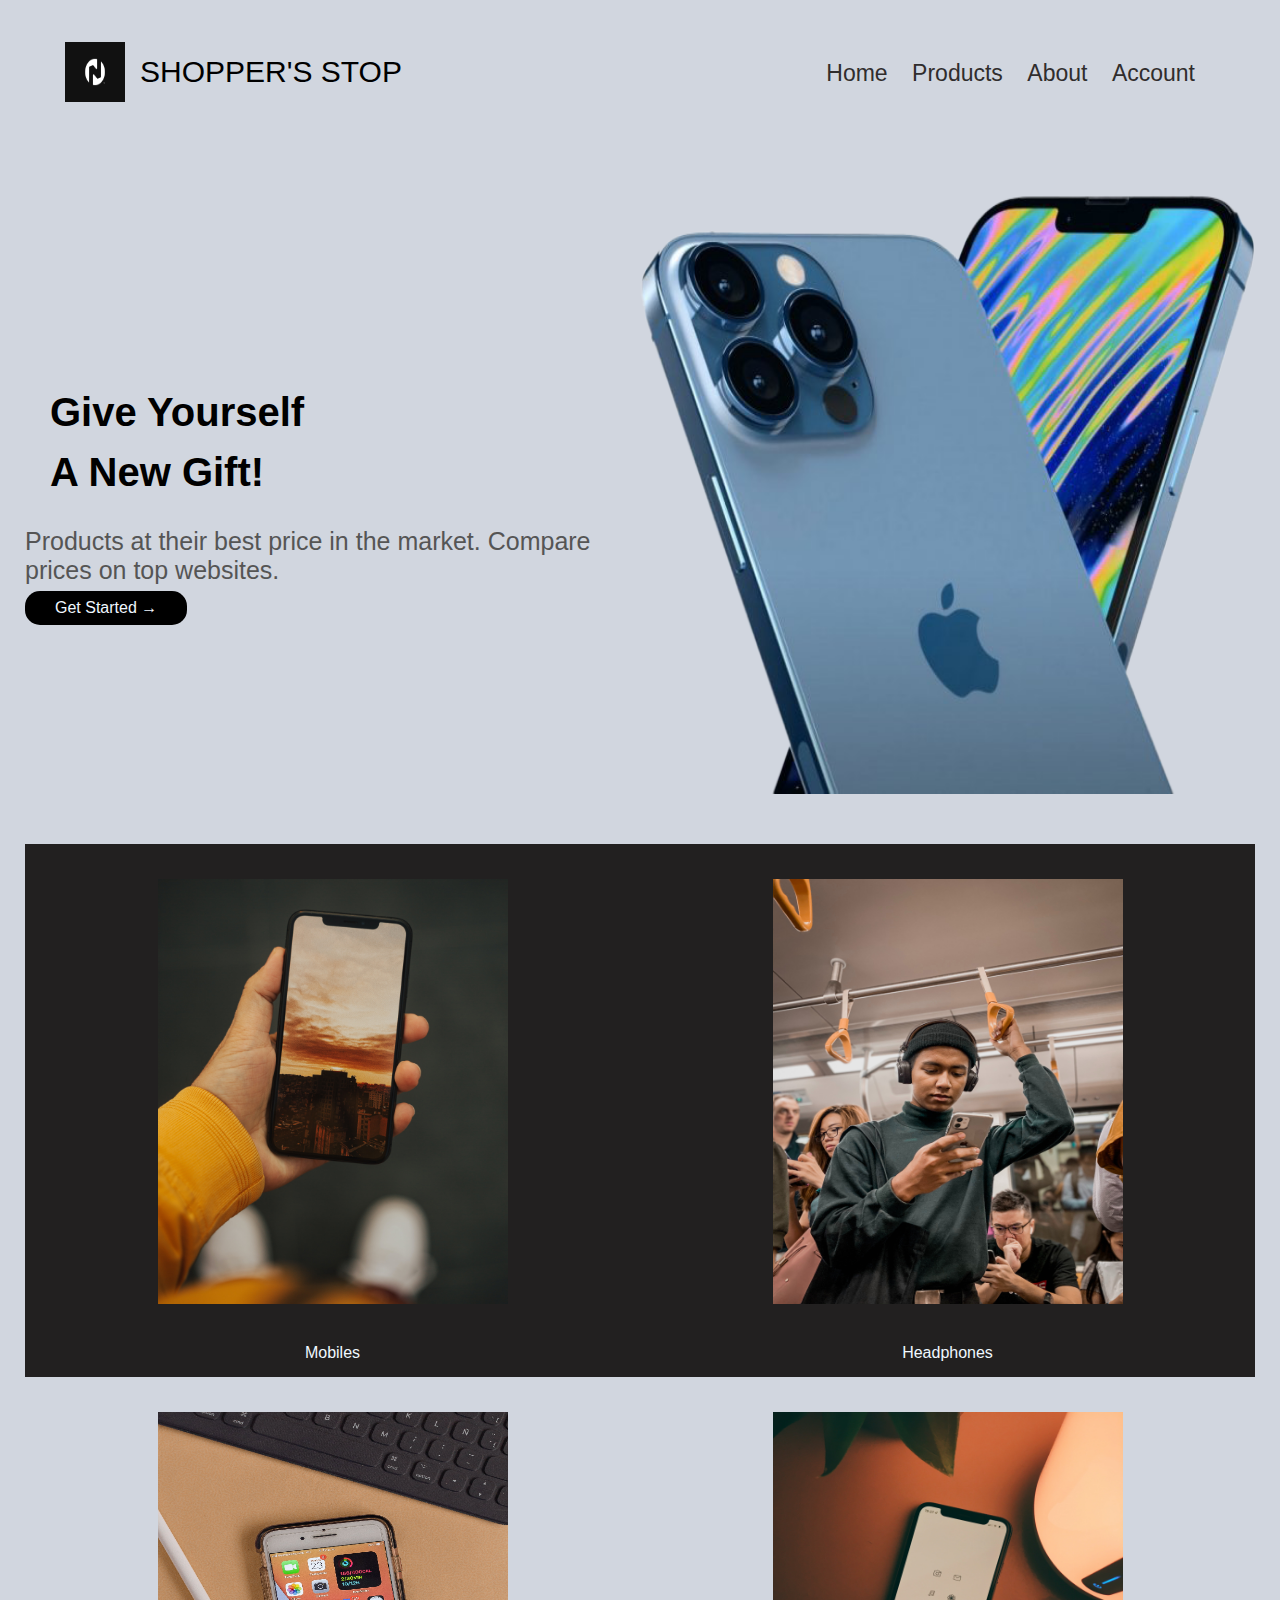
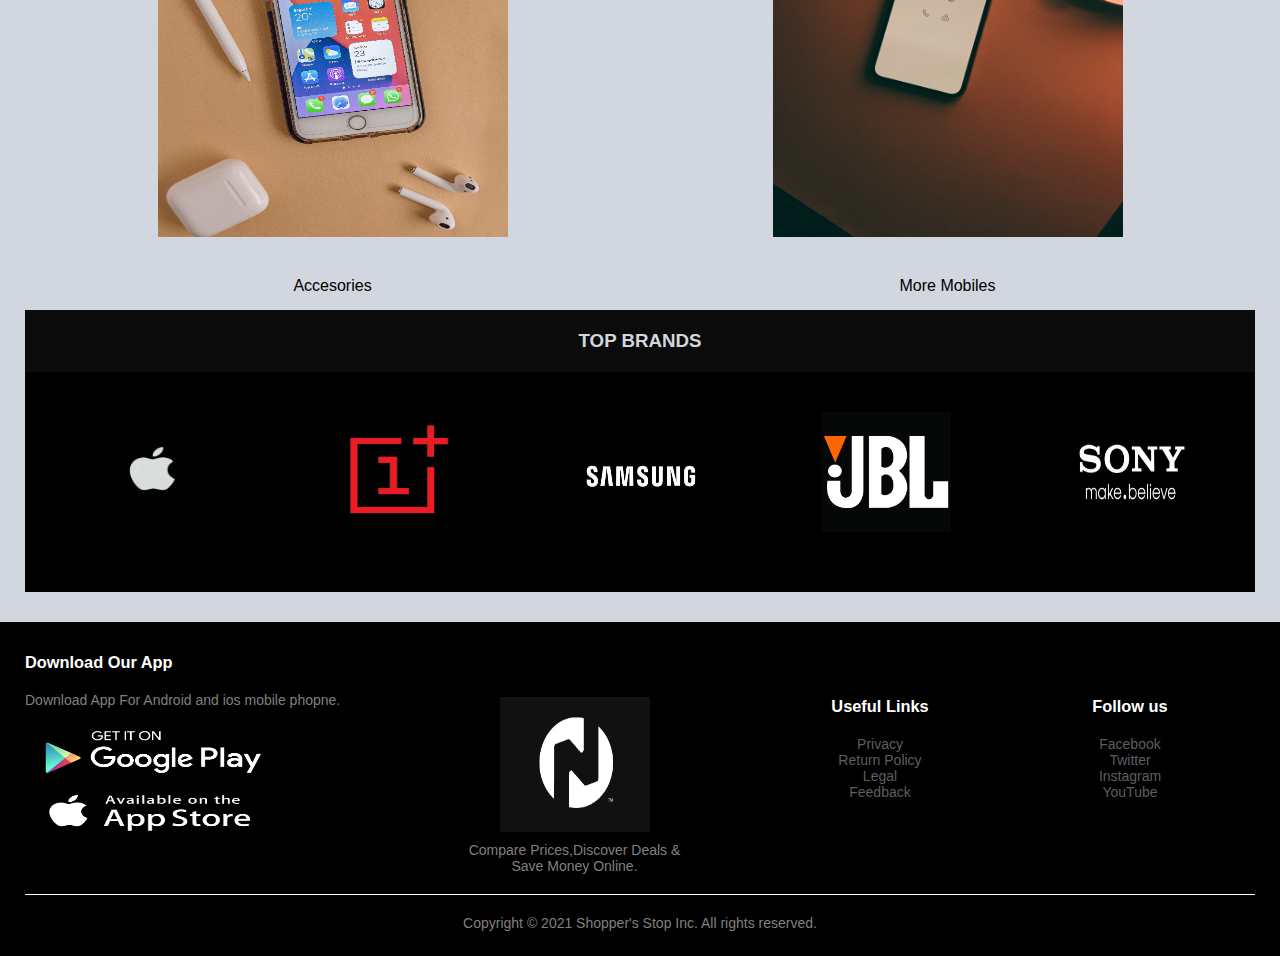
<file: index.html>
<!DOCTYPE html>
<html lang= "en">
    <head>
        <meta charset="UTF-8">
        <meta name="viewport" content="width=device-width, initial-scale=1.0">
        <title>Shopper's Stop| Compare Prices,Discover Deals & Save Money Online</title>
        <link rel="stylesheet" href="style.css">
        <link rel="preconnect" href="https://fonts.googleapis.com">
        <link rel="preconnect" href="https://fonts.gstatic.com" crossorigin>
        <link href="https://fonts.googleapis.com/css2?family=Ubuntu:wght@300;500;700&display=swap" rel="stylesheet">
    </head>
    <body>
        <header>
         <div class="container1" style="background-color:rgb(209, 214, 223)">
          <div class="navbar">
            <div class="logo">
                <a href="index.html"><img src="images/logo3.png" width="60px" height="60px"></a>
            </div>
             <div class="webname">
                 <p>SHOPPER'S STOP</p>
             </div>
            <nav>
                <ul id="MenuItems" >
                    <li><a href="index.html">Home</a></li> 
                    <li><a href="products.php">Products</a></li> 
                    <li><a href="about.html">About</a></li>
                    <li><a href="account.html">Account</a></li>
                </ul>
                <img src="images/menu.png" class="menu-icon" onclick="menutoggle()" >
            </nav>
            </div>
            <div class="row1">
                <div class="col-2">
                    <h1>Give Yourself<br>A New Gift!</h1>
                    <p style="font-size: 25px">Products at their best price in the market. Compare prices on top websites.</p>
                    <a href="account.html" class="btn">Get Started &#8594</a>  
                </div>
                <div class="col-2">
                    <img src="images\ip137.png" height="700">
                </div>
            </div>
            <div class="row2">
                <div class="col-3">
                    <a href="products.php">
                        <figure>
                            <img src="images2\ioio4.jpg" height="500" width="350">
                            <figcaption style="color:aliceblue">Mobiles</figcaption>
                        </figure> 
                    </a>
                </div>
                <div class="col-3">
                    <a href="products.php">
                        <figure>
                        <img src="images2\ioio2.jpg" height="500" width="350">
                        <figcaption style="color:aliceblue">Headphones</figcaption>
                    </figure>
                    </a>  
                </div>
            </div>
            <div class="row3">
                <div class="col-6">
                    <a href="products.php">
                        <figure>
                        <img src="images2\ioio1.jpg" height="500" width="350">
                        <figcaption>Accesories</figcaption>
                    </figure>
                    </a>                   
                </div>
                <div class="col-6">
                    <a href="products.php">
                        <figure>
                        <img src="images2\ioio3.jpg" height="500" width="350">
                        <figcaption>More Mobiles</figcaption>
                    </figure>
                    </a>                  
                </div>
            </div>
            <h3 id="brands">TOP BRANDS</h3>
            <div class="row4">
                <div class="col-5">
                    <img src="images\apple.jpg" height="220" width="130">
                </div>
                <div class="col-5">
                    <img src="images\oneplus.jpg" height="220" width="130">
                </div>
                <div class="col-5">
                    <img src="images\samsung.jpg" height="220" width="130">
                </div>
                <div class="col-5">
                    <img src="images\jbl.jpg" height="220" width="130">
                </div>
                <div class="col-5">
                    <img src="images\sony.jpg" height="220" width="130">
                </div>
            </div>
          </div>
        </header>
        <!------footer------>
        <div class="footer">
            <div class="container1">
                <div class="row">
                    <div class="footer-col-1">
                        <h3>Download Our App</h3>
                        <p>Download App For Android and ios mobile phopne.</p>
                        <div class="app-logo">
                            <img src="images/play.png" width="250" height="60" >
                            <img src="images/app.png" width="250" height="60">
                        </div>
                    </div>
                    <div class="footer-col-2">
                        <img src="images/logo4.png" height="220" width="150">
                        <p>Compare Prices,Discover Deals &<br> Save Money Online.</p>
                    </div>
                    <div class="footer-col-3">
                        <h3>Useful Links</h3>
                        <ul>
                            <li>Privacy</li>
                            <li>Return Policy</li>
                            <li>Legal</li>
                            <li>Feedback</li>
                        </ul>
                    </div>
                    <div class="footer-col-4">
                        <h3>Follow us</h3>
                        <ul>
                            <li>Facebook</li>
                            <li>Twitter</li>
                            <li>Instagram</li>
                            <li>YouTube</li>
                        </ul>
                    </div>
                </div>
                <hr><p class="copy" style="padding-bottom: 5px;">Copyright © 2021 Shopper's Stop Inc. All rights reserved.</p>
            </div>
        </div>
        <!--js for toggle menu-->
          <script>
              var MenuItems=document.getElementById("MenuItems");
              MenuItems.style.maxHeight = "0px";
              function menutoggle(){
                  if(MenuItems.style.maxHeight == "0px")
                  {
                    MenuItems.style.maxHeight = "200px";
                  }
                  else{
                    MenuItems.style.maxHeight = "0px";
                  }
              }
          </script>
    </body>
</html>
</file>
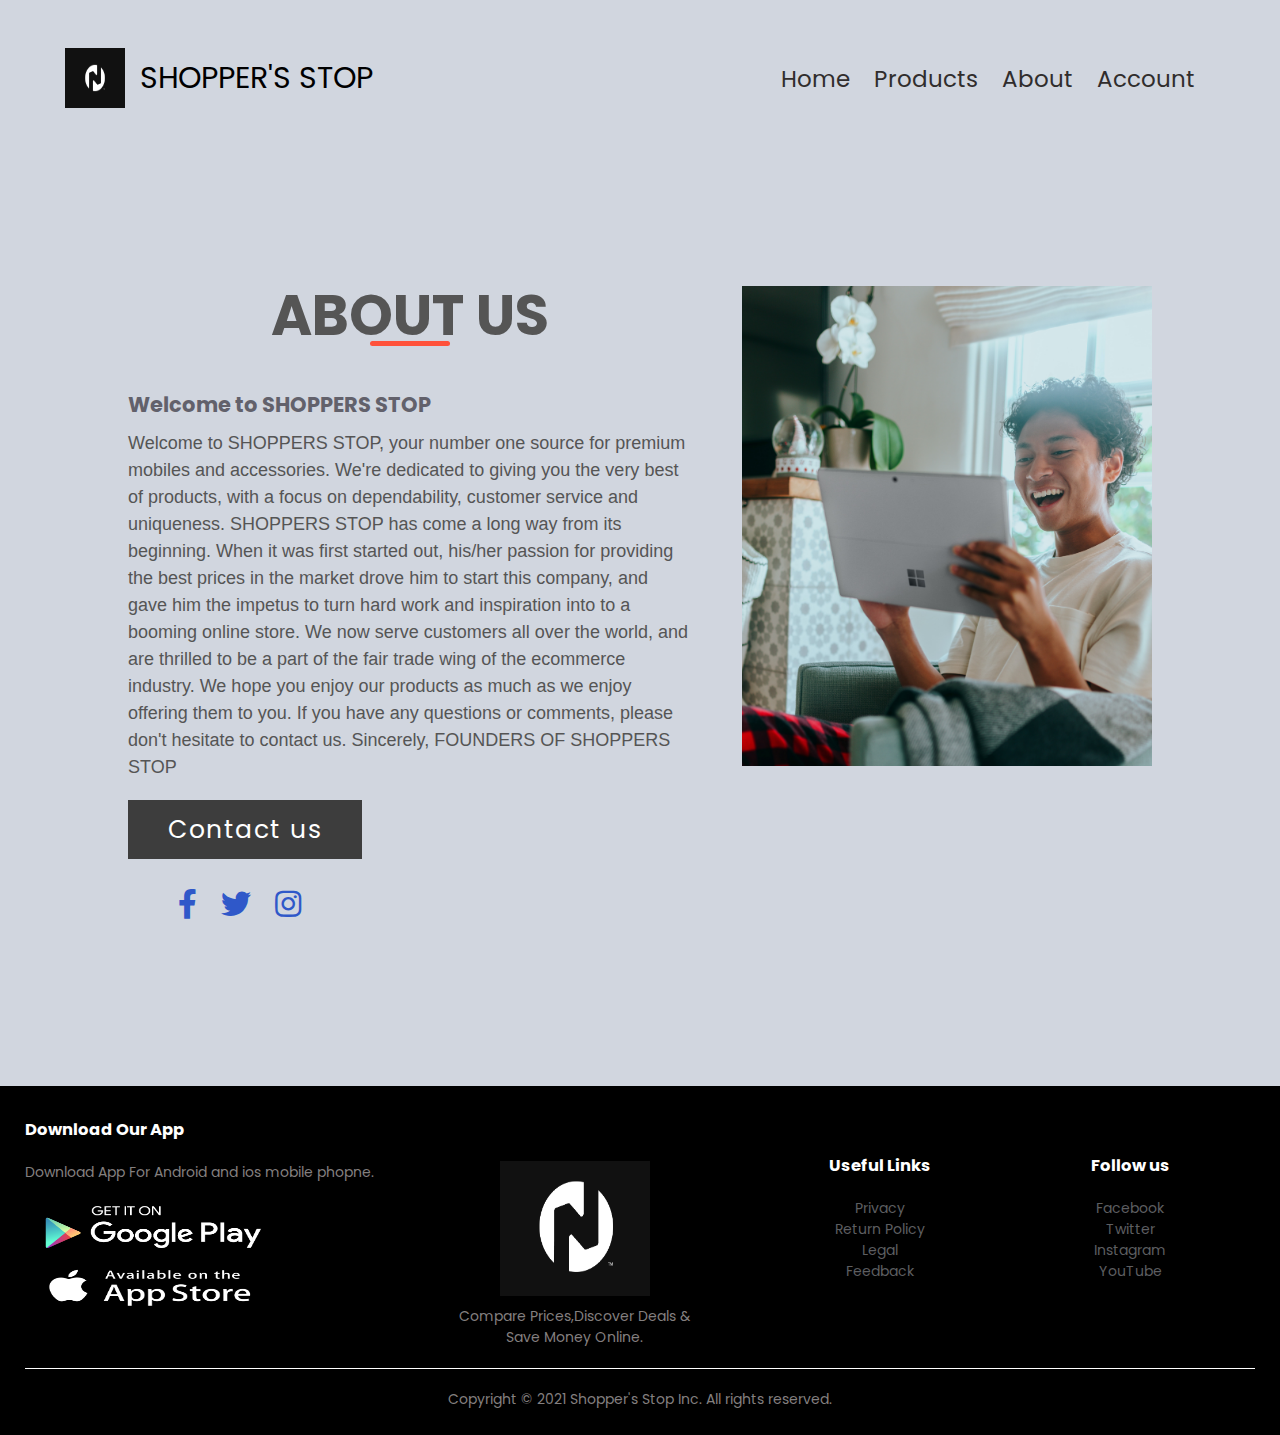
<file: about.html>
<!DOCTYPE html>
                    <html>
                    <head>
                        <meta charset="UTF-8">
                        <meta name="viewport" content="width=device-width, initial-scale=1.0">
                        <title>Shopper's Stop | Compare Prices,Discover Deals & Save Money Online</title>
                        <link rel="stylesheet" href="style.css">
                        <link rel="preconnect" href="https://fonts.googleapis.com">
                        <link rel="preconnect" href="https://fonts.gstatic.com" crossorigin>
                        <link href="https://fonts.googleapis.com/css2?family=Ubuntu:wght@300;500;700&display=swap" rel="stylesheet">
                        <link rel="stylesheet" href="https://pro.fontawesome.com/releases/v5.10.0/css/all.css">
                        <link rel="stylesheet" type="text/css" href="astyle.css">
                        <link href="https://fonts.googleapis.com/css2?family=Poppins:wght@300&display=swap" rel="stylesheet">
                    </head>	
                    <body>
                        <header>
                            <div class="container1" style="background-color:rgb(209, 214, 223)">
                                <div class="navbar">
                                    <div class="logo">
                                        <a href="index.html"><img src="images/logo3.png" width="60px" height="60px"></a>
                                    </div>
                                     <div class="webname">
                                         <p>SHOPPER'S STOP</p>
                                     </div>
                                    <nav>
                                        <ul id="MenuItems" >
                                            <li><a href="index.html">Home</a></li> 
                                            <li><a href="products.php">Products</a></li> 
                                            <li><a href="about.html">About</a></li>
                                            <li><a href="account.html">Account</a></li>
                                        </ul>
                                        <img src="images/menu.png" class="menu-icon" onclick="menutoggle()" >
                                    </nav>
                                </div>
                             </div>
                           </header>
                        <div class="section">
                            <div class="container">
                                <div class="content-section">
                                    <div class="title" style="margin-bottom: 43px">
                                        <h1>About Us</h1>
                                    </div>
                                    <div class="content" style="font-family: 'Poppins', sans-serif;">
                                        <h3>Welcome to SHOPPERS STOP</h3>
                                        <p>Welcome to SHOPPERS STOP, your number one source for premium mobiles and accessories. We're dedicated to giving you the very best of products, with a focus on dependability, customer service and uniqueness.
                                            SHOPPERS STOP has come a long way from its beginning. When it was first started out, his/her passion for  providing the best prices in the market drove him to start this company, and gave him the impetus to turn hard work and inspiration into to a booming online store. We now serve customers all over  the world,  and are thrilled to be a part of the  fair trade wing of the ecommerce industry.
                                            
                                            We hope you enjoy our products as much as we enjoy offering them to you. If you have any questions or comments, please don't hesitate to contact us.
                                            
                                            Sincerely,
                                            FOUNDERS OF SHOPPERS STOP</p>
                                        <div class="button">
                                            <a href="">Contact us</a>
                                        </div>
                                    </div>
                                    <div class="social">
                                        <a href=""><i class="fab fa-facebook-f"></i></a>
                                        <a href=""><i class="fab fa-twitter"></i></a>
                                        <a href=""><i class="fab fa-instagram"></i></a>
                                    </div>
                                </div>
                                <div class="image-section">
                                    <img src="images\image12.jpg" height="200" width="170">
                                </div>
                            </div>
                        </div>
                     </div>
                    </header>
                    <!------footer------>
                    <div class="footer">
                        <div class="container1">
                            <div class="row">
                                <div class="footer-col-1">
                                    <h3>Download Our App</h3>
                                    <p>Download App For Android and ios mobile phopne.</p>
                                    <div class="app-logo">
                                        <img src="images/play.png" width="250" height="60" >
                                        <img src="images/app.png" width="250" height="60">
                                    </div>
                                </div>
                                <div class="footer-col-2">
                                    <img src="images/logo4.png" height="220" width="150">
                                    <p>Compare Prices,Discover Deals &<br> Save Money Online.</p>
                                </div>
                                <div class="footer-col-3">
                                    <h3>Useful Links</h3>
                                    <ul>
                                        <li>Privacy</li>
                                        <li>Return Policy</li>
                                        <li>Legal</li>
                                        <li>Feedback</li>
                                    </ul>
                                </div>
                                <div class="footer-col-4">
                                    <h3>Follow us</h3>
                                    <ul>
                                        <li>Facebook</li>
                                        <li>Twitter</li>
                                        <li>Instagram</li>
                                        <li>YouTube</li>
                                    </ul>
                                </div>
                            </div>
                            <hr><p class="copy" style="padding-bottom: 5px;">Copyright © 2021 Shopper's Stop Inc. All rights reserved.</p>
                        </div>
                    </div>
                    <!--js for toggle menu-->
                      <script>
                          var MenuItems=document.getElementById("MenuItems");
                          MenuItems.style.maxHeight = "0px";
                          function menutoggle(){
                              if(MenuItems.style.maxHeight == "0px")
                              {
                                MenuItems.style.maxHeight = "200px";
                              }
                              else{
                                MenuItems.style.maxHeight = "0px";
                              }
                          }
                      </script>
                </body>
            </html>
</file>
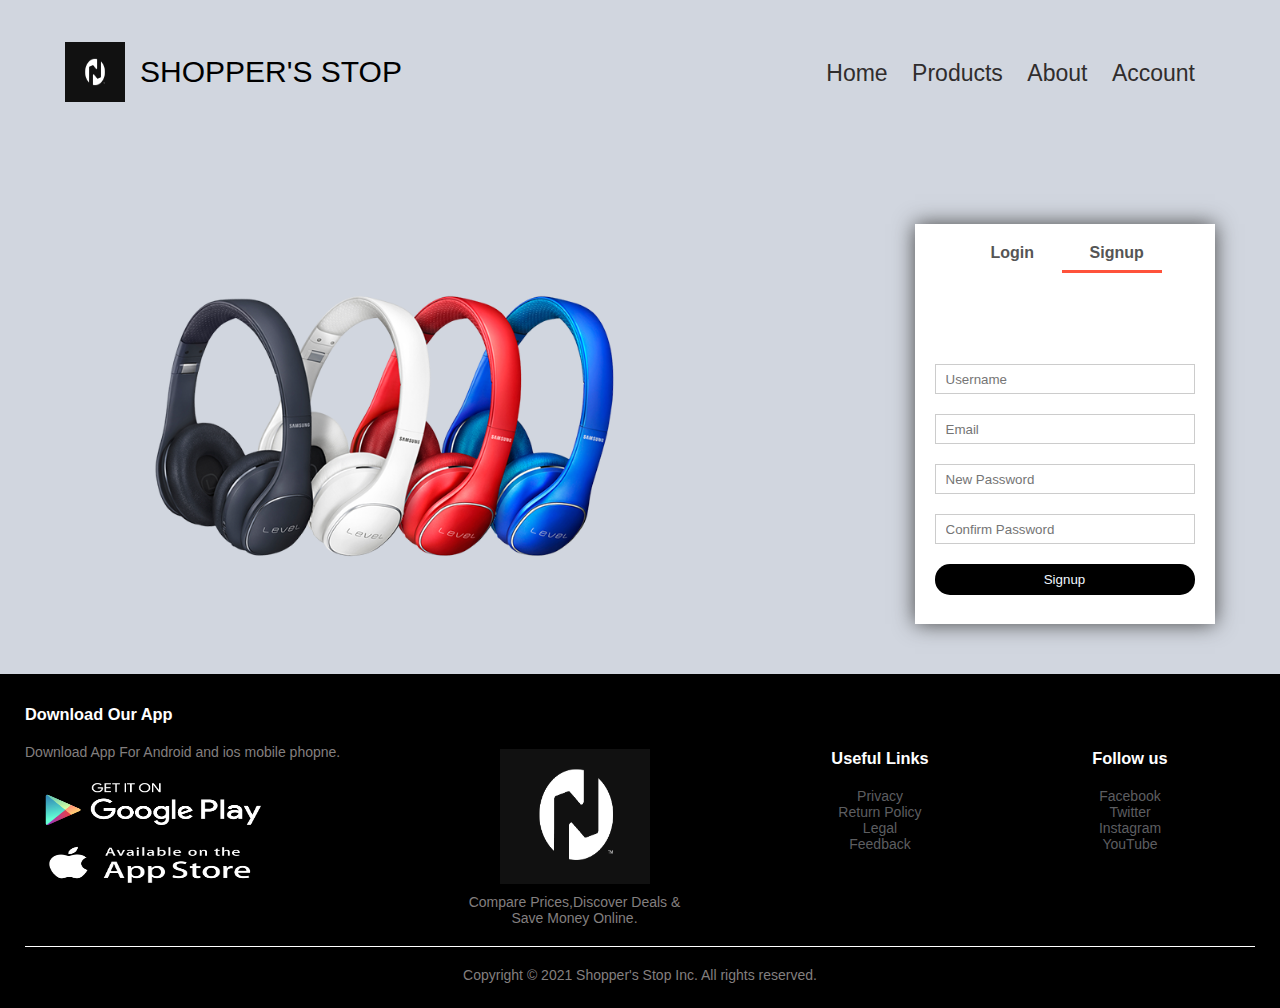
<file: account.html>
<!DOCTYPE html>
<html lang= "en">
    <head> 
        <meta charset="UTF-8">
        <title>Shopper's Stop| Compare Prices,Discover Deals & Save Money Online</title>
        <meta name="viewport" content="width=device-width, initial-scale=1.0">
        <link rel="stylesheet" href="style.css">
        <link rel="preconnect" href="https://fonts.googleapis.com">
        <link rel="preconnect" href="https://fonts.gstatic.com" crossorigin>
        <link href="https://fonts.googleapis.com/css2?family=Ubuntu:wght@300;500;700&display=swap" rel="stylesheet">
    </head>
    <body>
        <header>
         <div class="container1" style="background-color:rgb(209, 214, 223)">
            <div class="navbar">
                <div class="logo">
                    <a href="index.html"><img src="images/logo3.png" width="60px" height="60px"></a>
                </div>
                 <div class="webname">
                     <p>SHOPPER'S STOP</p>
                 </div>
                <nav>
                    <ul id="MenuItems" >
                        <li><a href="index.html">Home</a></li> 
                        <li><a href="products.php">Products</a></li> 
                        <li><a href="about.html">About</a></li>
                        <li><a href="account.html">Account</a></li>
                    </ul>
                    <img src="images/menu.png" class="menu-icon" onclick="menutoggle()" >
                </nav>
            </div>
         </div>
        </header>

        <!--account page-->

        <div class="account-page">
            <div class="container1">
                <div class="row" style="background-color:rgb(209, 214, 223)">
                    <div class="col-1">
                        <img src="images/account.png" width="80%">
                    </div>
                    <div class="col-1">
                        <div class="form-container">
                            <div class="form-btn">
                                <span onclick=login()>Login</span>
                                <span onclick=signup()>Signup</span>
                                <hr id="Indicator">
                                <form action="login1.php" id="LoginForm" method="post">
                                    <input type="text" placeholder="Username" name="lname">
                                    <input type="password" placeholder="Password" name="lpass"> 
                                    <button type="submit" class="btn">Login</button>
                                    <a href="">Forgot password?</a>
                                </form>
                                <form action="signup1.php" id="SignupForm" method="post">
                                    <input type="text" placeholder="Username" name="sname">
                                    <input type="email" placeholder="Email" name="smail"> 
                                    <input type="password" placeholder="New Password" name="spass1"> 
                                    <input type="password" placeholder="Confirm Password" name="spass2"> 
                                    <button type="submit" class="btn">Signup</button>
                                </form>
                            </div>
                        </div>
                    </div>
                </div>
            </div>
        </div>




        <!--footer-->
        <div class="footer">
            <div class="container1">
                <div class="row">
                    <div class="footer-col-1">
                        <h3>Download Our App</h3>
                        <p>Download App For Android and ios mobile phopne.</p>
                        <div class="app-logo">
                            <img src="images/play.png" width="250" height="60" >
                            <img src="images/app.png" width="250" height="60">
                        </div>
                    </div>
                    <div class="footer-col-2">
                        <img src="images/logo4.png" height="220" width="150">
                        <p>Compare Prices,Discover Deals &<br> Save Money Online.</p>
                    </div>
                    <div class="footer-col-3">
                        <h3>Useful Links</h3>
                        <ul>
                            <li>Privacy</li>
                            <li>Return Policy</li>
                            <li>Legal</li>
                            <li>Feedback</li>
                        </ul>
                    </div>
                    <div class="footer-col-4">
                        <h3>Follow us</h3>
                        <ul>
                            <li>Facebook</li>
                            <li>Twitter</li>
                            <li>Instagram</li>
                            <li>YouTube</li>
                        </ul>
                    </div>
                </div>
                <hr><p class="copy" style="padding-bottom: 5px;">Copyright © 2021 Shopper's Stop Inc. All rights reserved.</p>
            </div>
        </div>

        <!-- js for switching btw(toggle form) login and sign up form-->
        <script>
            var LoginForm = document.getElementById("LoginForm");
            var SignupForm = document.getElementById("SignupForm");
            var Indicator= document.getElementById("Indicator");

             function signup(){
                 SignupForm.style.transform ="translateX(0px)";
                 LoginForm.style.transform ="translateX(0px)";
                 Indicator.style.transform ="translateX(100px)";
             }
             function login(){
                 SignupForm.style.transform ="translateX(300px)";
                 LoginForm.style.transform ="translateX(300px)";
                 Indicator.style.transform ="translateX(0px)";
             }
        </script>
        <!--js for toggle menu-->
        <script>
            var MenuItems=document.getElementById("MenuItems");
            MenuItems.style.maxHeight = "0px";
            function menutoggle(){
                if(MenuItems.style.maxHeight == "0px")
                {
                  MenuItems.style.maxHeight = "200px";
                }
                else{
                  MenuItems.style.maxHeight = "0px";
                }
            }
        </script>
    </body>
</html>
</file>
<file: style.css>
/* control+/ for commenting in css code */

/* home page */
body{
    background-color: rgb(209, 214, 223);  
}
*{ 
    margin: 0;
    padding: 0;
    box-sizing: border-box;
}
body{
    font-family: 'Ubuntu', sans-serif;
}
.webname p{
    font-size: 30px; 
    text-align: center; 
    color: black;
    padding: 15px;
}
.navbar{
    display: flex;
    align-items: center;
    padding: 40px;
}
nav{
    flex:1;
    text-align: right;
}
nav ul{
    display: inline-block;
    list-style-type: none;
}
nav ul li{
    display: inline-block;
    margin-right: 20px;
    font-size: 23px;
}
a{
    text-decoration: none;
    color:rgb(48, 45, 45);
}
p{
    color:#555;
}
.container1{
    max-width:1300px;
    margin:auto;
    padding-left: 25px;
    padding-right: 25px;
}
.row1{
    display:flex;
    align-items: center;
    flex-wrap: wrap;
    justify-content: space-around;
}
.col-2{
    flex-basis:50%;
    min-width:300px;
    
}
.col-2 img{
    max-width: 100%;
    padding:50px 0;
}
.col-2 h1{
    font-size:40px;
    margin:25px;
    line-height:60px;
}
.row2{
    display:flex;
    align-items: center;
    flex-wrap: wrap;
    justify-content: space-around;
    background-color: rgb(34, 32, 32);
    padding: bottom 30px;
}
.col-3 img{
    flex-basis:50%;
    min-width:300px;
    max-width: 100%;
    padding:35px 0 40px 0;
}
.btn{
    display:inline-block;
    background:black;
    color:aliceblue;
    padding: 8px 30px;
    margin: 6px 0;
    border-radius: 15px;
}
.btn:hover{
    background: #5d5e61;
}
.col-2 .btn:hover{
    background: #9c9090;
}
.btn1{
    display:inline-block;
    background:black;
    color:aliceblue;
    padding: 8px 30px;
    margin: 6px 0;
    border-radius: 15px;
}
.row3{
    display:flex;
    align-items: center;
    flex-wrap: wrap;
    justify-content: space-around;
    background-color: rgb(209, 214, 223);
}
figcaption {
    color: rgb(0, 0, 0);
    padding-bottom: 15px;
    text-align: center;
    text-decoration-style: solid white;
}
figcaption:hover{
    color: #676a74;
    text-decoration:underline;
}
.col-6 img{
    flex-basis:50%;
    min-width:300px;
    max-width: 100%;
    padding:35px 0 40px 0;
}
h2{
    margin-left:120px;
}
.row4{
    display:flex;
    align-items: center;
    justify-content: space-around;
    background-color: rgb(0, 0, 0);
}
.col-5 img{
    flex-basis:50%;
    padding:40px 0 60px 0;
}
header{
    background-color:rgb(209, 214, 223);
    padding-bottom: 30px;
}
#brands{
    padding:20px;
    background-color:rgb(12, 11, 11);
    color:rgb(209, 214, 223);
    font-weight: bold;
    text-align: center;
}

/* ---------footer-------------- */
.footer{
    background:black;
    color:#5d5e61;
    font-size: 14px;
    padding:0px 0 20px;
}
.row{
    background:black;
    display:flex;
    align-items: center;
    flex-wrap: wrap;
    justify-content: space-around;
}
.footer p{
    color:#837f7f;
}
.footer h3{
    color:#fff;
    margin-bottom: 20px;
}
.footer-col-1, .footer-col-2, .footer-col-3, .footer-col-4{
    min-width:250px;
}
.footer-col-1{
    flex-basis:30%;
}
.footer-col-2{
    flex:1;
    text-align:center;
}
.footer-col-2 img{
    flex-basis:50%;
    padding:75px 0 10px 0;
}
.footer-col-3, .footer-col-4{
    flex-basis:12%;
    text-align:center;
}
ul{
    list-style-type: none;
}
.app-logo{
    margin-top:15px;
}
hr{
    border:none;
    background:#fff;
    height:1px;
    margin:20px 0;
}
.copy{
    text-align: center;
}

/* account-page  */

.account-page{
    padding:50px 0;
    background-color:rgb(209, 214, 223);
}
.form-container{
    background: #fff;
    width:300px;
    height:400px;
    position:relative;
    text-align:center;
    padding:20px 0;
    margin:auto;
    box-shadow:0 0 20px 0px rgb(71, 71, 71);
    /* overflow wen made hidden hides the other form in container */
    overflow: hidden;
}

.form-container span{
    font-weight: bold;
    padding:0 10px;
    color:#555;
    cursor:pointer;
    width:100px;
    display:inline-block;
}
.form-btn{
    display: inline-block;
}
.form-container form{
    max-width:300px;
    padding:0 20px;
    position: absolute;  
    /* absolute it overlaps both the forms */
    top: 130px;
    transition: transform 1s;
}
form input{
    width:100%;
    height: 30px;
    margin:10px 0;
    padding:0 10px;
    border: 1px solid #ccc;
}
form .btn{
    width: 100%;
    cursor: pointer;
    border: none;
    margin:10px 0; 
}
/* here it separates both the forms */
#LoginForm{
    left:-300px;
}
#SignupForm{
    left:0;
}
form a{
    font-size: 12px;
}
#Indicator{
    width: 100px;
    border: none;
    background:#ff523b;
    height: 3px;
    margin-top: 8px;
    transform: translateX(100px);
    transition: transform 1s;
}

* {box-sizing: border-box}
body {font-family: Verdana, sans-serif; margin:0}
.mySlides {display: none}
img {vertical-align: middle;}

/* Slideshow container */
.slideshow-container {
  max-width: 1000px;
  position: relative;
  margin: auto;
}

/* Next & previous buttons */
.prev, .next {
  cursor: pointer;
  position: absolute;
  top: 50%;
  width: auto;
  padding: 16px;
  margin-top: -22px;
  color: white;
  font-weight: bold;
  font-size: 18px;
  transition: 0.6s ease;
  border-radius: 0 3px 3px 0;
  user-select: none;
}

/* Position the "next button" to the right */
.next {
  right: 0;
  border-radius: 3px 0 0 3px;
}

/* On hover, add a black background color with a little bit see-through */
.prev:hover, .next:hover {
  background-color: rgba(0,0,0,0.8);
}

/* Caption text */
.text {
  color: #f2f2f2;
  font-size: 15px;
  padding: 8px 12px;
  position: absolute;
  bottom: 8px;
  width: 100%;
  text-align: center;
}

/* The dots/bullets/indicators */
.dot {
  cursor: pointer;
  height: 15px;
  width: 15px;
  margin: 0 2px;
  background-color: #bbb;
  border-radius: 50%;
  display: inline-block;
  transition: background-color 0.6s ease;
}

.active, .dot:hover {
  background-color: #717171;
}

/* Fading animation */
.fade {
  -webkit-animation-name: fade;
  -webkit-animation-duration: 1.5s;
  animation-name: fade;
  animation-duration: 1.5s;
}

@-webkit-keyframes fade {
  from {opacity: .4} 
  to {opacity: 1}
}

@keyframes fade {
  from {opacity: .4} 
  to {opacity: 1}
}

/* On smaller screens, decrease text size */
@media only screen and (max-width: 300px) {
  .prev, .next,.text {font-size: 11px}
}

/* product page */

.col-4{
    flex-basis: 25%;
    padding:10px;
    min-width:200px;
    margin-bottom: 50px;
    background-color: rgb(209, 214, 223);
    transition: transform 0.25s;
}

.col-4 img{
    width: 100%;
}
.checked {
    color: orange;
}
.title{
    text-align:center;
    margin:0 auto 20px;
    position:relative;
    line-height: 60px;
    color:#555;
}
.title::after{
    content:'';
    background: #ff523b;
    width:80px;
    height:5px;
    border-radius:5px;
    position:absolute;
    bottom:0;
    left:50%;
    transform:translateX(-50%);
}
.small-container.row .row-2.title{
    text-align:center;
    margin:0 auto 20px;
    position:relative;
    line-height: 60px;
    color:#555;
}
.small-container.row .row-2.title::after{
    content:'';
    background: #ff523b;
    width:80px;
    height:5px;
    border-radius:5px;
    position:absolute;
    bottom:0;
    left:50%;
    transform:translateX(-50%);
}
h4{
    color:#555;
    font-weight:normal;
}
.col-4 p{
    font-size:14px;

}
.col-4:hover{
    transform: translateY(-15px);
}

.menu-icon{
    width: 35px;
    height: 35px;
    display:none;
    float: right;
}
/*----media query for menu----*/

@media only screen and (max-width:800px){
    nav ul{
        position:absolute;
        top:70px;
        left:0;
        background: rgb(15, 16, 20);
        width: 100%;
        overflow:hidden;
        transition:max-height 0.5s;
    }
    nav ul li{
        display: block;
        margin: 10px 0px 10px 50px;
    }
    nav ul li a{
        color:#fff;
    }
    .menu-icon{
        display:block;
        cursor:pointer;
    }
    .single-product{
        text-align: center;
        
    }
    .single-product .row .col-2 img{
        padding-left: 0px;
    }
}

/*----media query for less than 600 screen size----*/

@media only screen and (max-width: 600px){
    .row{
        text-align: center;
        margin:auto;
    }
    .col-2, .col-3, .col-4, .col-5, .col-6 {
        flex-basis:100%;
        margin:auto;
    }
    .col-5{
        display:block;
    }
    .single-product .row{
        text-align: left;
    }
    .single-product .col-2{
        padding:20px 0;
        padding-left: 0px;
    }
    .single-product h1{
        font-size: 26px;
        line-height:32px;
    }
    .single-product img,.single-product h1{
        margin-left: 20px;
        width: 100%;
    }
}

/*------single product details---*/

.single-product{
    margin-top: 80px;
}
.single-product .col-2 img{
    padding:0;
}
.single-product .col-2{
    padding:20px;
}
.single-product h4{
    margin:20px 0;
    font-size: 22px;
    font-weight: bold;
}
.single-product select{
    display: block;
    padding:10px;
    margin-top:20px;
    margin-bottom:15px;
}

.small-img-row{
    display:flex;
    justify-content: space-between;
}
.small-img-col{
    flex-basis:31%;
    cursor:pointer;
}


#lowprice{
    display:none;
}
</file>
<file: astyle.css>
@import url('https://fonts.googleapis.com/css2?family=Poppins:wght@200;300;400&display=swap');
*{
	margin:0px;
	padding:0px;
	box-sizing: border-box;
	font-family: 'Poppins', sans-serif;
}
.section{
	width: 100%;
	min-height: 100vh;
	background-color: rgb(209, 214, 223);
}
.container{
	width: 80%;
	display: block;
	margin:auto;
	padding-top: 100px;
	margin-bottom: 43px;
}
.content-section{
	float: left;
	width: 55%;
}
.image-section{
	float: right;
	width: 40%;
}
.image-section img{
	width: 100%;
	height: auto;
}
.content-section .title{
	text-transform: uppercase;
	font-size: 28px;
}
.content-section .content h3{
	margin-top: 20px;
	color:#62616b;
	font-size: 21px;
}
.content-section .content p{
	margin-top: 10px;
	font-family: sans-serif;
	font-size: 18px;
	line-height: 1.5;
}
.content-section .content .button{
	margin-top: 30px;
}
.content-section .content .button a{
	background-color: #3d3d3d;
	padding:12px 40px;
	text-decoration: none;
	color:#fff;
	font-size: 25px;
	letter-spacing: 1.5px;
}
.content-section .content .button a:hover{
	background-color: #2f58c9;
	color:#fff;
}
.content-section .social{
	margin: 40px 40px;
}
.content-section .social i{
	color:#2f58c9;
	font-size: 30px;
	padding:0px 10px;
}
.content-section .social i:hover{
	color:#585961;
}
@media screen and (max-width: 768px){
	.container{
	width: 80%;
	display: block;
	margin:auto;
	padding-top:50px;
}
.content-section{
	float:none;
	width:100%;
	display: block;
	margin:auto;
}
.image-section{
	float:none;
	width:100%;

}
.image-section img{
	width: 100%;
	height: auto;
	display: block;
	margin:auto;
}
.content-section .title{
	text-align: center;
	font-size: 19px;
}
.content-section .content .button{
	text-align: center;
}
.content-section .content .button a{
	padding:9px 30px;
}
.content-section .social{
	text-align: center;
}

}
</file>
